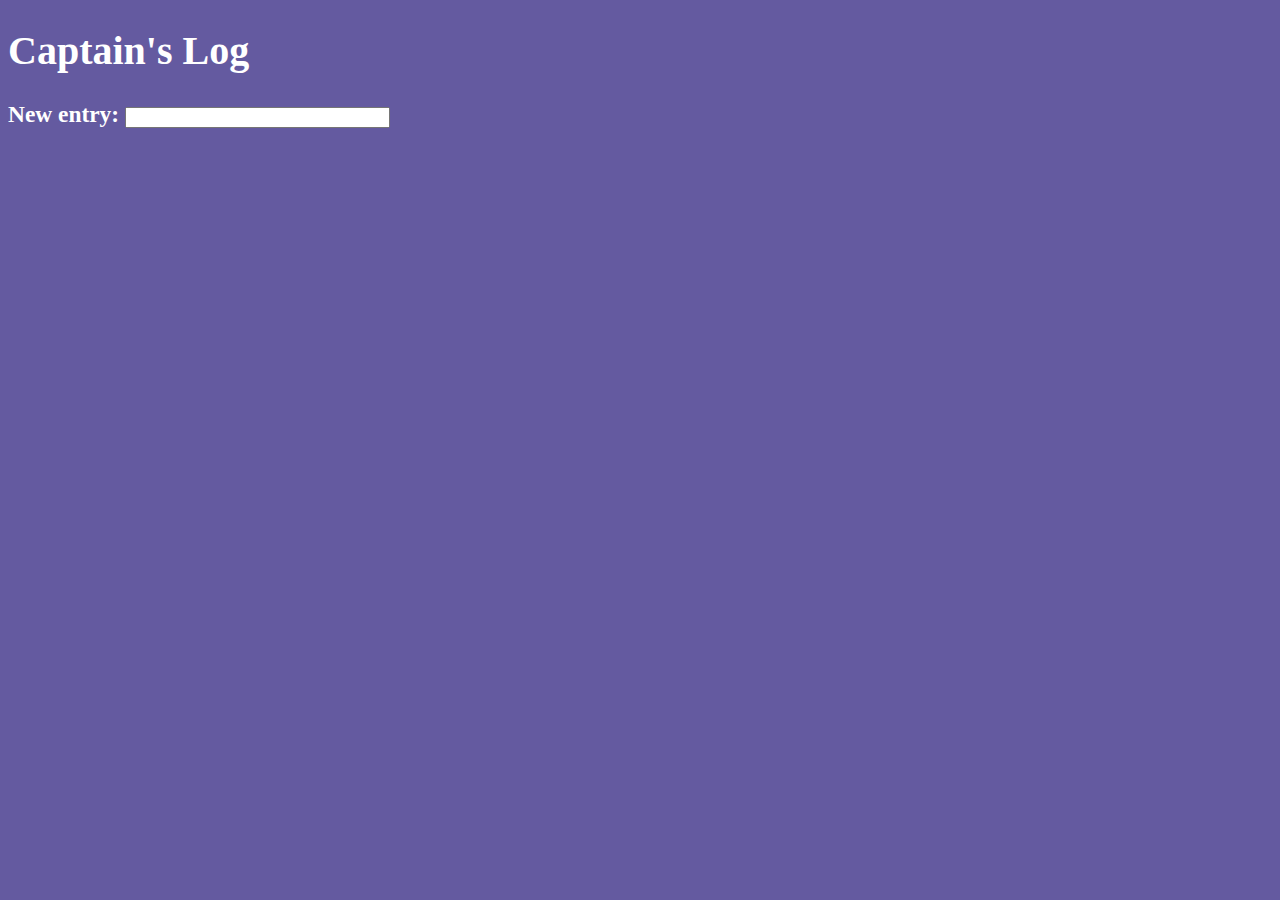
<file: captainslog/index.html>
<!DOCTYPE html>

<html>
    
    <head>
        <meta charset="utf-8" />
        <title>Captain's Log</title>
        <link rel="stylesheet" href="style.css" />
        <script src="https://ajax.googleapis.com/ajax/libs/jquery/3.2.1/jquery.min.js"></script>
        <script>
            // Your work will be done here...
            $( document ).ready(function() {
                //uncomment this next line to clear local storage:
                //localStorage.clear();
                                
                //load saved entries
                for (var i = 0; i < localStorage.length; i++){
                    var saved_entry = localStorage.getItem(localStorage.key(i));
                    $("#log").append(saved_entry);
                }
                //if new entry is submitted:
                $("#msg").change(function(){
                    var date = new Date();
                    var new_entry = date.toString() + " - " + $("#msg").val() + "<br>";
                    //store nth (== localStorage.length) entry at index n
                    localStorage.setItem(localStorage.length, new_entry);
                    $("#log").append(new_entry);

                });
            });
            </script>
    </head>
    
    <body>
        <h1>Captain's Log</h1>
        <h3>New entry: <input type="text" id="msg" name="msg" size="30" /></h3>
        <div id="log"></div>
    </body>
</html>
</file>
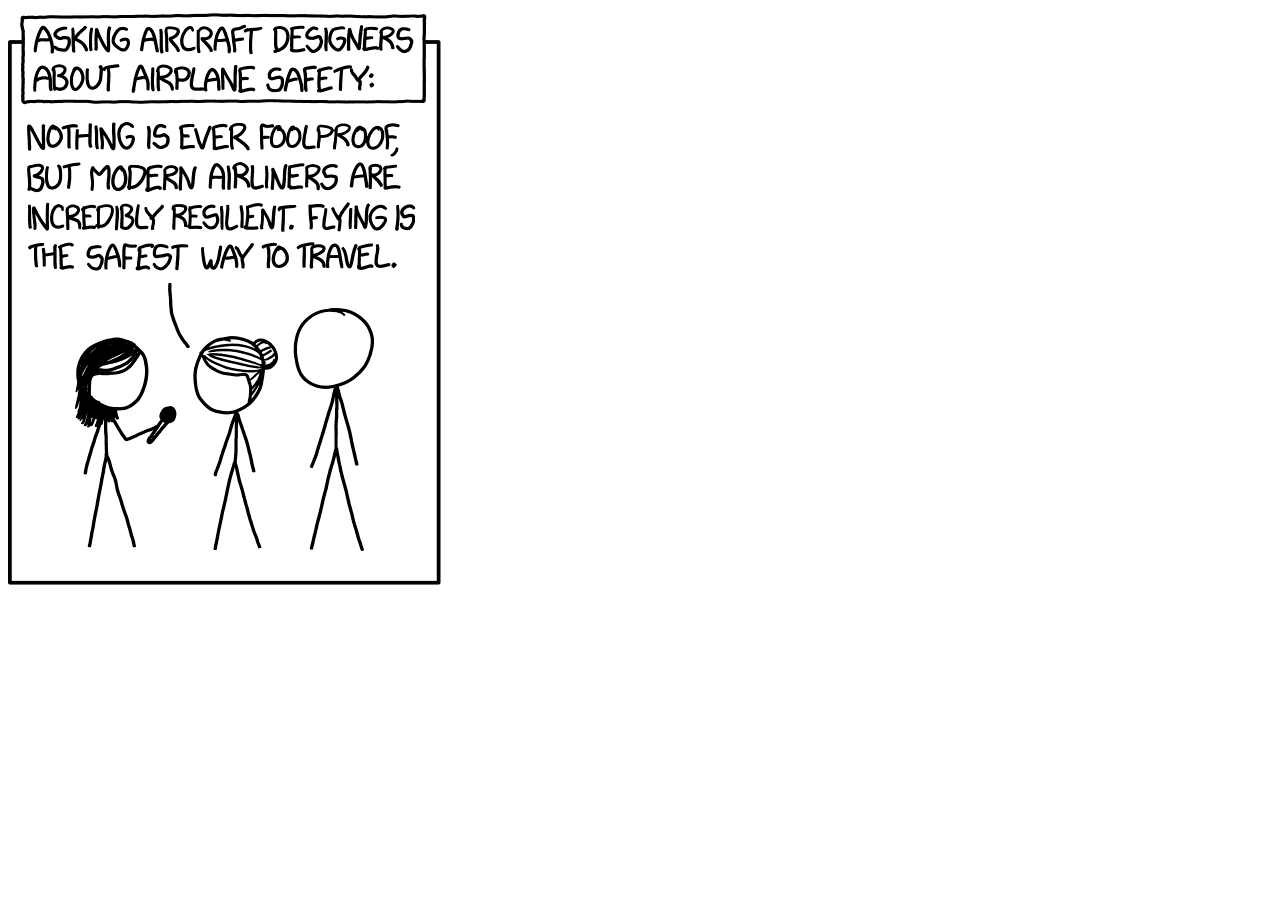
<file: responsive/index.html>
<!DOCTYPE HTML>

<html>
    
    <head>
        <title>Software Development</title>
        <link rel="stylesheet" href="responsive.css"/>
        <meta charset="utf-8" />
    </head>
    
    <body>
        <div class="software"></div>
    </body>
</html>
</file>
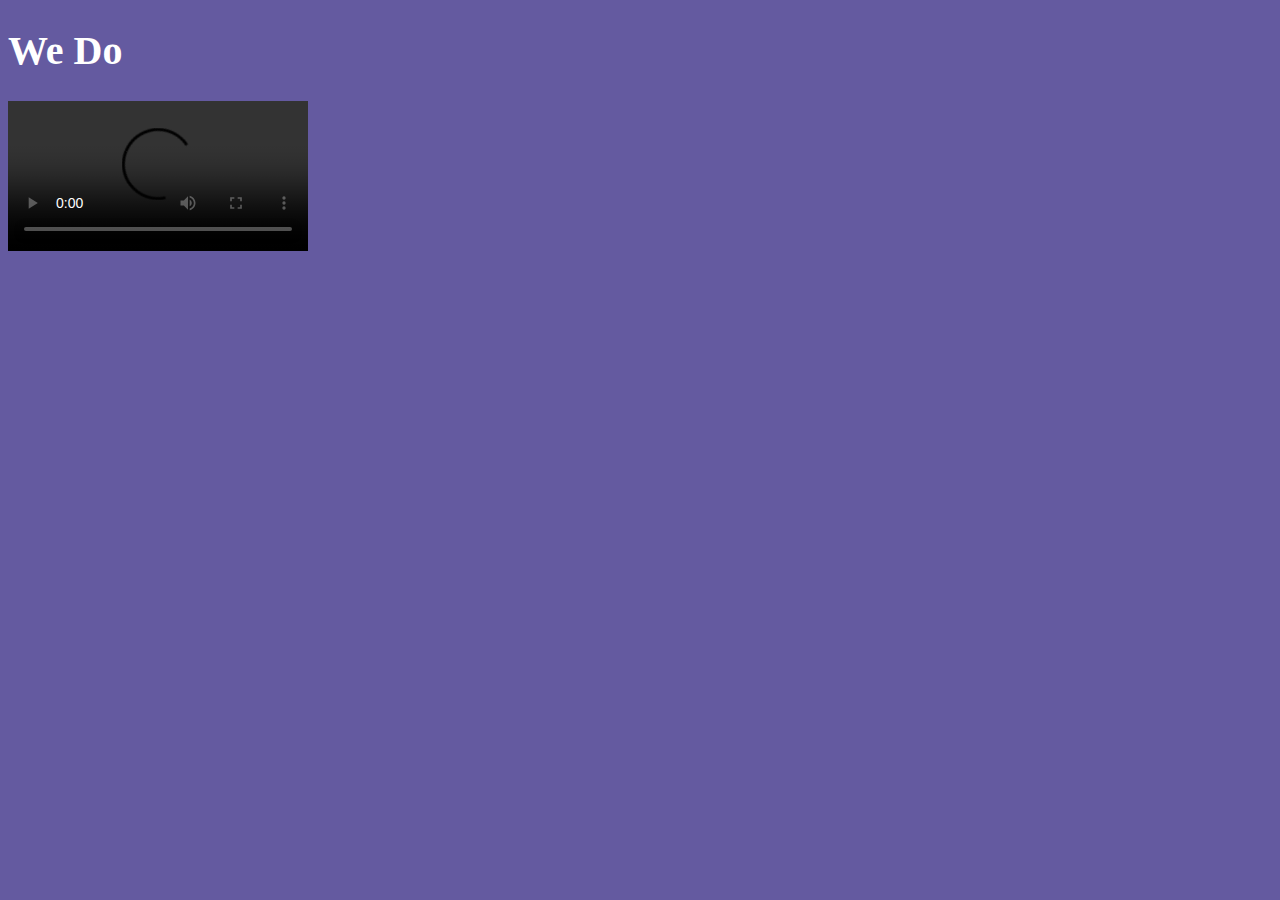
<file: wedo/index.html>
<!DOCTYPE html>
<html>
    <head>
        <meta charset="utf-8" />
        <title>We Do</title>
        <link rel="stylesheet" href="style.css" type="text/css" />
    </head>
    
    <body>
        
        <h1 id="title">We Do</h1>
        
        <video src="https://www.cs.tufts.edu/comp/20/wedo.mp4" id="wedo" controls></video>
        <div id="lyrics"></div>
        
        <script>
            // Complete this section and create a CSS file named style.css
            var lyric = document.getElementById("lyrics");
            var vid = document.getElementById("wedo");
            
            vid.ontimeupdate = function () {
            if (4 <= vid.currentTime && vid.currentTime < 6) {
                lyric.innerHTML = "Who controls the British crown?";
            }
            else if (6 <= vid.currentTime && vid.currentTime < 8) {
                lyric.innerHTML = "Who keeps the metric system down?";
            }
            else if (8 <= vid.currentTime && vid.currentTime < 12) {
                lyric.innerHTML = "We do, we do!";
            }
            else if (12 <= vid.currentTime && vid.currentTime < 15) {
                lyric.innerHTML = "Who keeps Atlantis off the maps?";
            }
            else if (15 <= vid.currentTime && vid.currentTime < 17) {
                lyric.innerHTML = "Who keeps the Martians under wraps?";
            }
            else if (17 <= vid.currentTime && vid.currentTime < 21) {
                lyric.innerHTML = "We do, we do!";
                }
            else if (21 <= vid.currentTime && vid.currentTime < 25) {
                lyric.innerHTML = "Who holds back the electric car?";
            }
            else if (25 <= vid.currentTime && vid.currentTime < 29) {
                lyric.innerHTML = "Who makes Steve Guttenberg a star?";
            }
            else if (29 <= vid.currentTime && vid.currentTime < 33.5) {
                lyric.innerHTML = "We do, we do!";
            }
            else if (33.5 <= vid.currentTime && vid.currentTime < 35.5) {
                lyric.innerHTML = "Who robs cavefish of their sight?";
            }
            else if (35.5 <= vid.currentTime && vid.currentTime < 38) {
                lyric.innerHTML = "Who rigs every Oscar night?";
            }
            else if (38 <= vid.currentTime && vid.currentTime < 42) {
                lyric.innerHTML = "We do, we do!";
            }
            else if (42 <= vid.currentTime) {
                lyric.innerHTML = "Got a feeling so complicated";
            }
            };
        
        </script>
    </body>
</html>
</file>
<file: captainslog/style.css>
body {
    background-color: #645aa0;
    color: #ffffff;
    font-size: 20px;
    font-family: georgia;
}
</file>
<file: responsive/responsive.css>
/* If viewport is 1200 px or more, display topleft "airplane" */
@media (min-width: 1200px){
    .software {
        width:450px; height:580px;
        background: url("software.png") 0px 0px;
    }
}

/* If viewpoer is less than 1200 px, display "elevator" */
@media (max-width: 1200px){
    .software {
        width:420px; height:580px;
        background: url("software.png") -450px 0px;
    }
}
</file>
<file: wedo/style.css>
body {
    background-color: #645aa0;
    color: #ffffff;
    font-size: 20px;
    font-family: Papyrus;
}

#lyrics {
    font-size: 13 px;
    color: yellow;
    font-family: Papyrus;
}
</file>
